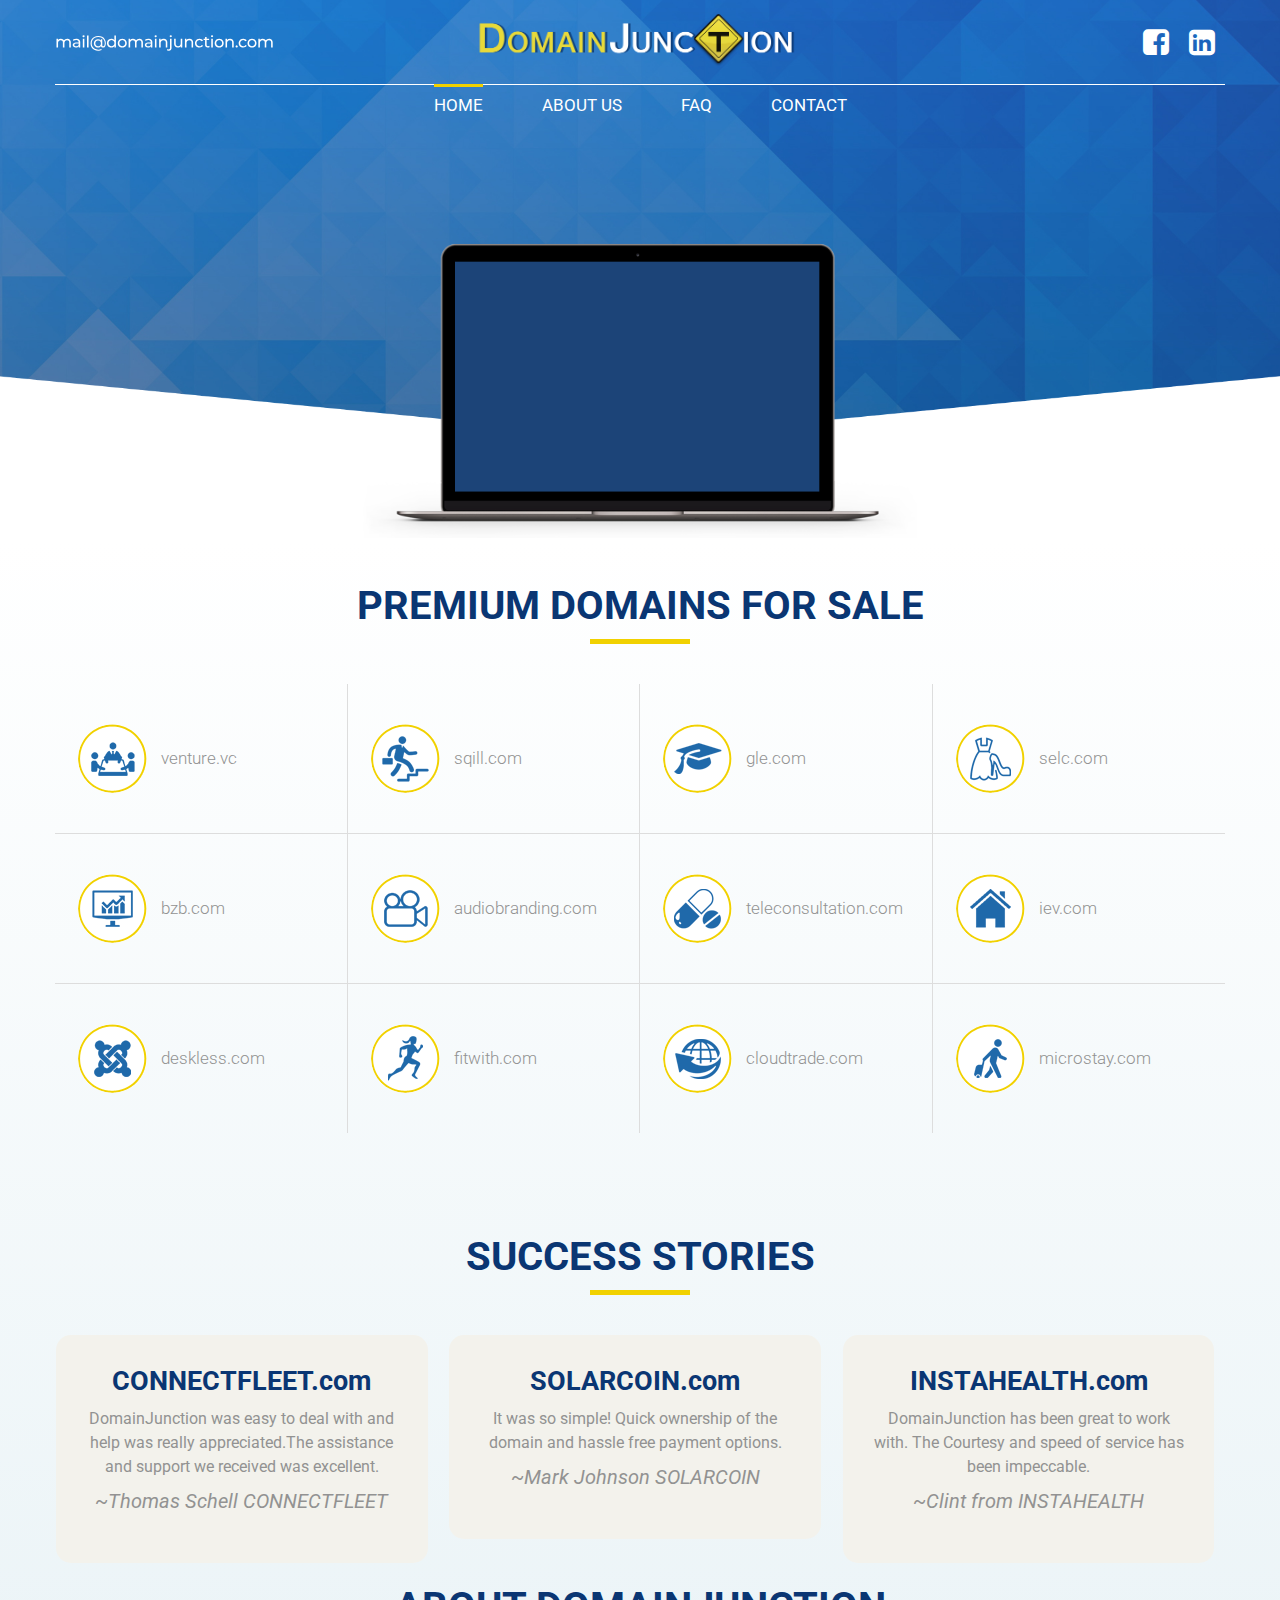
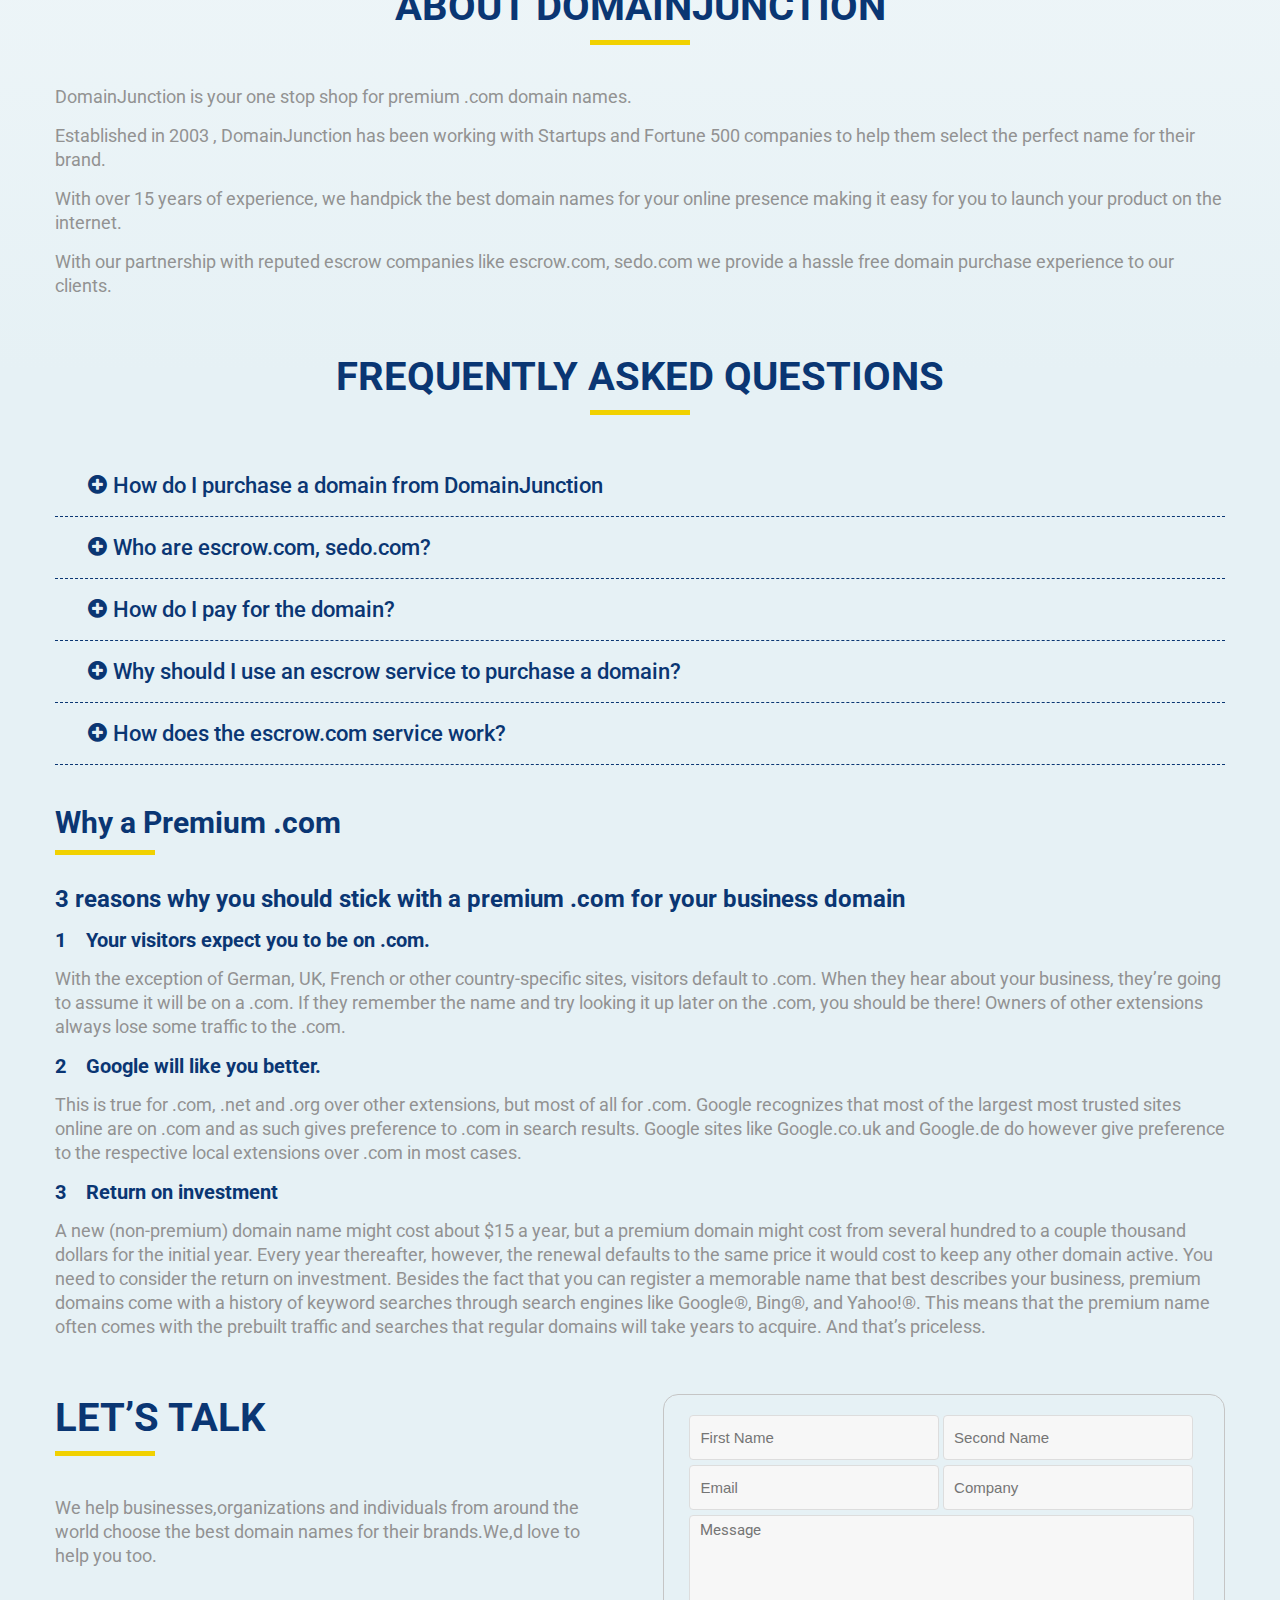
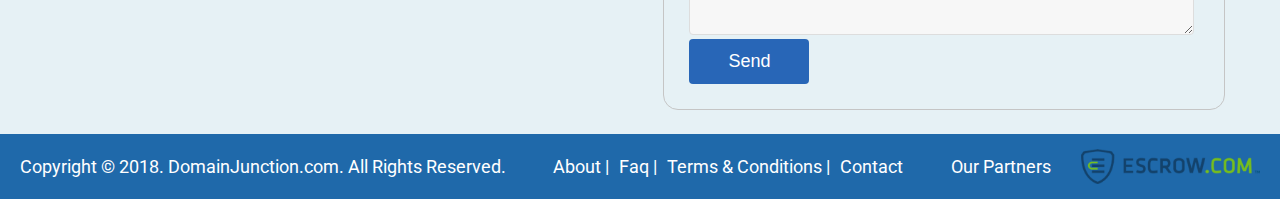
<file: index.html>
<!DOCTYPE html PUBLIC "-//W3C//DTD XHTML 1.1//EN" "xhtml11.dtd">
<html lang="EN">
<head>
	<META HTTP-EQUIV="Content-Type" CONTENT="text/html; charset=utf-8" />
	<TITLE>Domain Junction</TITLE>
	<meta name="description" content="Domain Junction">
	<meta name="viewport" content="width=device-width">
	<link rel="icon" href="img/favicon.ico">
	<link rel="preconnect" href="https://fonts.gstatic.com">
	<link href="https://fonts.googleapis.com/css?family=Roboto:300,400,700" rel="stylesheet">
	<link rel="stylesheet" href="css/style.css">
	<link rel="stylesheet" href="css/owl.carousel.min.css">
	<link rel="stylesheet" href="css/owl.theme.default.min.css">
	<link rel="stylesheet" href="https://maxcdn.bootstrapcdn.com/font-awesome/4.4.0/css/font-awesome.min.css">
	<script src="https://www.google.com/recaptcha/api.js?render=reCAPTCHA_site_key"></script>	
</head>
<!-- HEADER -->
<body>
	<div class="burger-menu">
		<div class="navBurger">
			<svg class="ham hamRotate ham1" viewBox="0 0 100 100" width="53">
				<path class="line top" d="m 30,33 h 40 c 0,0 9.044436,-0.654587 9.044436,-8.508902 0,-7.854315 -8.024349,-11.958003 -14.89975,-10.85914 -6.875401,1.098863 -13.637059,4.1716		-13.637059,16.368042 v 40"></path>
				<path class="line middle" d="m 30,50 h 40"></path>
				<path class="line bottom" d="m 30,67 h 40 c 12.796276,0 15.357889,-11.717785 15.357889,-26.851538 0,-15.133752 -4.786586,-27.274118 -16.667516,-27.274118 -11.88093,0 -18.499247,6.994427 -18.435284,17.125656 l 0.252538,40"></path>
			</svg>
		</div>
	</div>
	<header class="header">
		<div class="container">
			<div class="head-top">
				<div class="head-left">
					<li><img src="img/email1.svg" alt="email"></li>
					</div>
					<div class="logo"><a href="/"><img width="231" height="101" src="img/logo.png" class="custom-logo" alt="::Domain Junction::" sizes="100vw"></a></div>
					<div class="head-right">
						<li><a class="btn1" href="https://www.facebook.com/DomainJunction-2282212068487814/"><i class="fab fa-facebook-square"></i></a></li>
						<li><a class="btn1" href="https://www.linkedin.com/company/domainjunction"><i class="fab fa-linkedin-square"></i></a></li>
					</div>
					</div>
				</div>
				<nav id="menu" class="menu-wrap">
					<ul>
						<li class="menu-item current-menu-item"><a href="/">Home</a></li>
						<li class="menu-item"><a href="#about-us">About Us</a></li>
						<li class="menu-item"><a href="#faq">Faq</a></li>
						<li class="menu-item"><a href="#contact">Contact</a></li>
					</ul>	
				</nav>
			</div>		
		</header>
		<div class="banner">	
		</div>
		<div class="laptop-wrap">
			<div class="laptop-main">
				<iframe width="560" height="315" src="https://www.youtube.com/embed/vuwUVAaCRZY" frameborder="0" allow="autoplay; encrypted-media" allowfullscreen=""></iframe>
				<img src="img/laptop.png" alt="">
			</div>
		</div>
		<div class="blue-bg">
			<div class="cat-wrap" id="cat-wrap">
				<div class="container">
					<h2 class="heading">Premium domains for sale</h2>
					<div class="cat-main">
						<div class="cat-box">
							<a href="http://venture.vc" target="_blank" class="popup-link">
							<img src="img/cat-4.png" alt="" loading="lazy">
							<span>venture.vc</span></a>
						</div>
						<div class="cat-box">
							<a href="http://sqill.com" target="_blank" class="popup-link">
							<img src="img/cat-8.png" alt="" loading="lazy">	
							<span>sqill.com</span></a>
						</div>
						<div class="cat-box">
							<a href="http://gle.com" target="_blank" class="popup-link">
							<img src="img/cat-10.png" alt="" loading="lazy">
							<span>gle.com</span></a>
						</div>
						<div class="cat-box">
							<a href="http://www.selc.com" target="_blank" class="popup-link">
							<img src="img/cat-9.png" alt="" loading="lazy">	
							<span>selc.com</span></a>
						</div>
						<div class="cat-box">
							<a href="http://bzb.com" target="_blank" class="popup-link">
							<img src="img/cat-6.png" alt="" loading="lazy">	
							<span>bzb.com</span></a>
						</div>
						<div class="cat-box">
							<a href="http://audiobranding.com" target="_blank" class="popup-link">
							<img src="img/cat-12.png" alt="" loading="lazy">
							<span>audiobranding.com</span></a>
						</div>
						<div class="cat-box">
							<a href="http://teleconsultation.com" target="_blank" class="popup-link">
							<img src="img/cat-5.png" alt="" loading="lazy">	
							<span>teleconsultation.com</span></a>
						</div>
						<div class="cat-box">
							<a href="http://iev.com" target="_blank" class="popup-link">
							<img src="img/cat-1.png" alt="" loading="lazy">
							<span>iev.com</span></a>
						</div>
						<div class="cat-box">
							<a href="http://deskless.com" target="_blank" class="popup-link">
							<img src="img/cat-11.png" alt="" loading="lazy">
							<span>deskless.com</span></a>
						</div>
						<div class="cat-box">
							<a href="http://fitwith.com" target="_blank" class="popup-link">
							<img src="img/cat-7.png" alt="" loading="lazy">			
							<span>fitwith.com</span></a>
						</div>
						<div class="cat-box">
							<a href="http://cloudtrade.com" target="_blank" class="popup-link">
							<img src="img/cat-3.png" alt="" loading="lazy">				
							<span>cloudtrade.com</span></a>
						</div>
						<div class="cat-box">
							<a href="http://microstay.com" target="_blank" class="popup-link">
							<img src="img/cat-2.png" alt="" loading="lazy">	
							<span>microstay.com</span></a>
						</div>
						<div class="clr"></div>
					</div>
				</div>
			</div>
			<div class="success-wrap">
				<div class="container">
					<h2 class="heading">Success stories</h2>
					<div class="owl-carousel">					
						<div class="success-box">
							<h2>CONNECTFLEET.com</h2>
							<p>DomainJunction was easy to deal with and help was really appreciated.The assistance and support we received was excellent.</p>
							<h2 class="success-italics">~Thomas Schell CONNECTFLEET</h2>
						</div>
						<div class="success-box">
							<h2>SOLARCOIN.com</h2>
							<p>It was so simple! Quick ownership of the domain and hassle free payment options.</p>
							<h2 class="success-italics">~Mark Johnson SOLARCOIN </h2>
						</div>
						<div class="success-box">
							<h2>INSTAHEALTH.com</h2>
							<p>DomainJunction has been great to work with. The Courtesy and speed of service has been impeccable. </p>
							<h2 class="success-italics">~Clint from INSTAHEALTH</h2>
						</div>
					</div>
				</div>
			</div>
			<div id="about-us" class="about-text inner-text">
				<div class="container">
					<div class="description-paragraph">
						<h2 class="heading">About DomainJunction</h2>
						<p>DomainJunction is your one stop shop for premium .com domain names.</p>
						<p>Established in 2003 , DomainJunction has been working with Startups and Fortune 500 companies to help them select the perfect name for their brand.</p>

						<p>With over 15 years of experience, we handpick the best domain names for your online presence making it easy for you to launch your product on the internet.</p>

						<p>With our partnership with reputed escrow companies like escrow.com, sedo.com we provide a hassle free domain purchase experience to our clients.</p>
					</div>
				</div>
			</div>
			<div id="faq" class="custom-faq inner-text">
				<div class="container">
					<h2 class="heading">Frequently asked questions</h2>
					<div class="accordion one">
						<div class="accordion-item">
							<div class="accordion-title">How do I purchase a domain from DomainJunction</div>
							<div class="accordion-text">
								You can browse or search for a domain on DomainJunction.com and send us an inquiry using our online contact form. We will then send you a quote for the domain along with details about the domain sale process.<br>Once both buyer and seller agree on a price, we will proceed with the sale on escrow.com or sedo.com
							</div>
						</div>
						<div class="accordion-item">
							<div class="accordion-title">Who are escrow.com, sedo.com?</div>
							<div class="accordion-text">
								Escrow.com and Sedo.com acts as a third party broker and they provide a safe platform for both buyer and seller.
							</div>
						</div>
						<div class="accordion-item">
							<div class="accordion-title">How do I pay for the domain?</div>
							<div class="accordion-text">
								Our escrow partners like escrow.com offers the option to pay by wire transfer and in some cases PayPal, check, money order, or credit card (Visa, MasterCard, American Express).
							</div>
						</div>
						<div class="accordion-item">
							<div class="accordion-title">Why should I use an escrow service to purchase a domain?</div>
							<div class="accordion-text">
								Mainly for peace of mind, security, and convenience.
							</div>
						</div>
						<div class="accordion-item">
							<div class="accordion-title">How does the escrow.com service work?</div>
							<div class="accordion-text">
								The escrow process takes place in the following steps:
								<ul>
									<li>Both buyer and seller agree for the sale on escrow.com</li>
									<li>Buyer deposits the funds with escrow in safe account.</li>
									<li>Escrow.com confirms deposit and instructs the domain seller to transfer the domain to the buyer.</li>
									<li>Once the domain has been transferred to the buyer, both buyer and seller can conclude the sale on escrow.com.</li>
									<li>Escrow.com will then begin the inspection period and only after they verify that the buyer is the new owner, they will release the funds to the seller.</li>
								</ul>

							</div>
						</div>
					</div>
					<h3>Why a Premium .com</h3>
					<h4>3 reasons why you should stick with a premium .com for your business domain</h4>
					<div class="description-paragraph-premium">
						<h5><span>1</span> Your visitors expect you to be on .com.</h5>
						<p>With the exception of German, UK, French or other country-specific sites, visitors default to .com. When they hear about your business, they’re going to assume it will be on a .com. If they remember the name and try looking it up later on the .com, you should be there! Owners of other extensions always lose some traffic to the .com.</p>
						<h5><span>2</span> Google will like you better.</h5>
						<p>This is true for .com, .net and .org over other extensions, but most of all for .com. Google recognizes that most of the largest most trusted sites online are on .com and as such gives preference to .com in search results. Google sites like Google.co.uk and Google.de do however give preference to the respective local extensions over .com in most cases.</p>
						<h5><span>3</span> Return on investment</h5>
						<p>A new (non-premium) domain name might cost about $15 a year, but a premium domain might cost from several hundred to a couple thousand dollars for the initial year. Every year thereafter, however, the renewal defaults to the same price it would cost to keep any other domain active. You need to consider the return on investment. Besides the fact that you can register a memorable name that best describes your business, premium domains come with a history of keyword searches through search engines like Google®, Bing®, and Yahoo!®. This means that the premium name often comes with the prebuilt traffic and searches that regular domains will take years to acquire. And that’s priceless.</p>
					</div>

				</div>
			</div>

			<div id="contact" class="inner-wrap">
				<div class="container">
					<div class="inner-text">
						<div class="contact">
							<div class="inner-contact">
								<h2 class="heading heading-left">Let’s Talk</h2>
								<p>We help businesses,organizations and individuals from around the world choose the best domain names for their brands.We,d love to help you too.</p>
							</div>
							<div class="inner-contact">
								<form action="https://getform.io/f/eb3aa201-928b-41f5-927f-2b576d52f19f" method="POST" class="wpcf7-form" >
									<div class="two-fields">
										<input  id="name" class="wpcf7-form-control wpcf7-text wpcf7-validates-as-required firstname" placeholder="First Name" name="name" type="text" required>

										<input  id="second-name" class="wpcf7-form-control wpcf7-text wpcf7-validates-as-required firstname" placeholder="Second Name" name="second-name" type="text" required>

										<input id="email" placeholder="Email"  name="Email" type="text" class="wpcf7-form-control wpcf7-text wpcf7-email wpcf7-validates-as-required wpcf7-validates-as-email email" required>


										<input  id="company" class="wpcf7-form-control wpcf7-text wpcf7-validates-as-required firstname" placeholder="Company" name="company" type="text">
									</div>
									<div class="one-field">
										
										<textarea id="message" name="message" cols="40" rows="10" class="wpcf7-form-control wpcf7-textarea wpcf7-validates-as-required message" placeholder="Message"></textarea>
										
									</div>
									<input type="hidden" id="captchaResponse" name="g-recaptcha-response">
									<div class="submit-btn">
										
										<button class="wpcf7-form-control wpcf7-submit submit" id="btn1" type="submit">Send</button>

									</div>
									
								</form>
							</div>
						</div>
					</div>
				</div>
			</div>
			<!-- FOOTER -->
			<footer class="footer">
				<div class="copyright">Copyright © 2018. DomainJunction.com. All Rights Reserved.</div>
				<ul class="footer-menu">
					<li><a href="#about-us">About</a></li>
					<li><a href="#faq">Faq</a></li>
					<li><a href="#">Terms & Conditions</a></li>
					<li><a href="#contact">Contact</a></li>
				</ul>
				<div class="partner"><p>Our Partners</p>
					<img src="img/escrow.png" alt=""></div>
				</footer>
				<!-- FOOTER -->
			</div>
			<script src="js/jquery.min.js"></script>
			<script src="js/owl.carousel.js"></script>
			<script src="js/custom.js"></script>
		</body>
		</html>
</file>
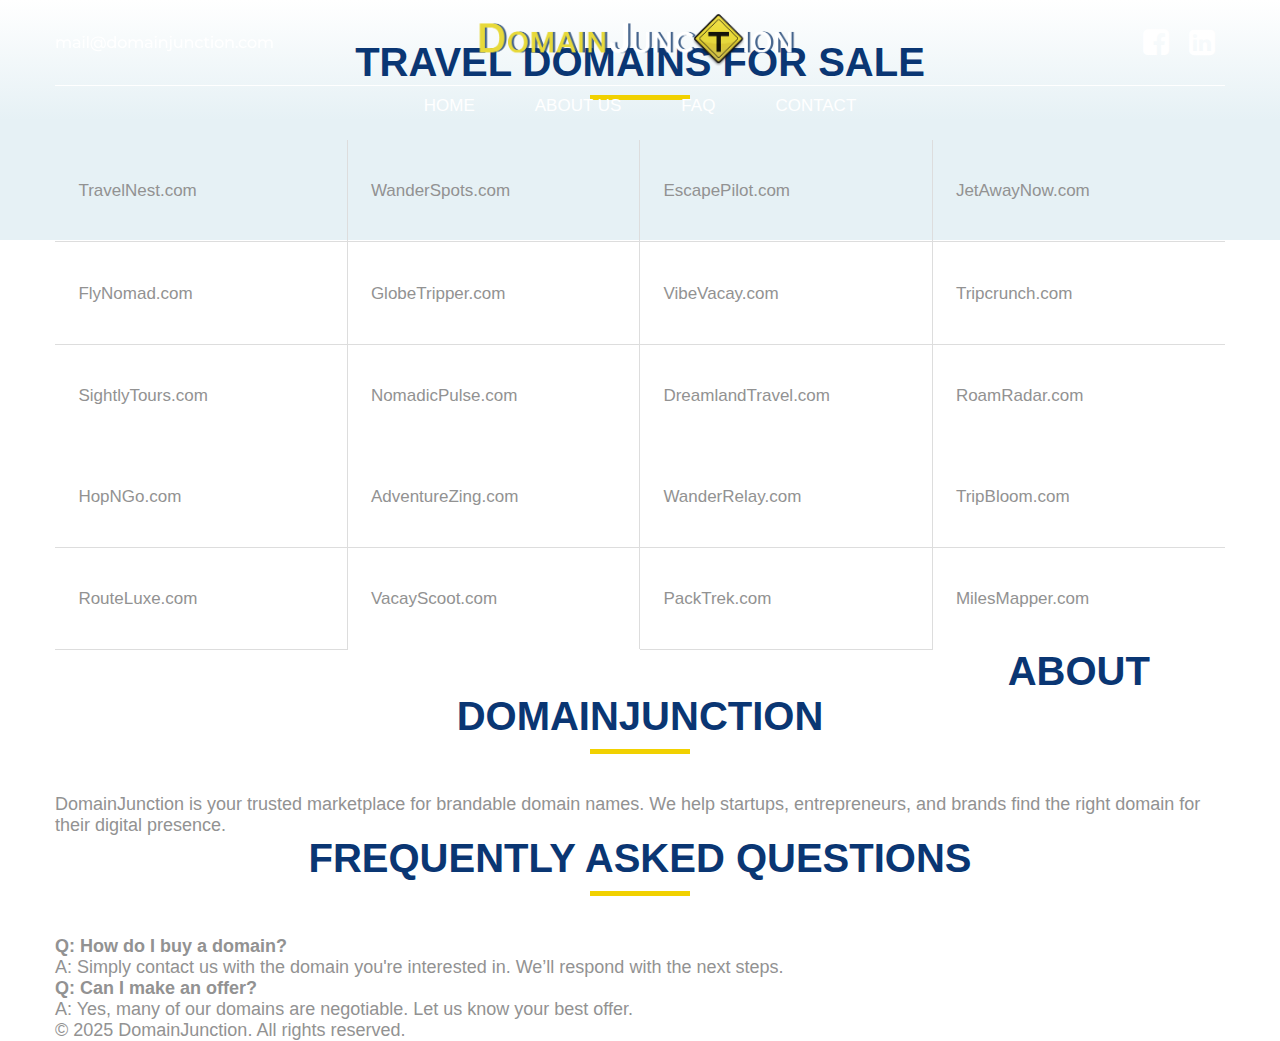
<file: finance.html>
<!DOCTYPE html>
<html lang="en">
<head>
  <meta charset="UTF-8">
  <meta name="viewport" content="width=device-width, initial-scale=1.0">
  <title>Travel Domains | Domain Junction</title>
  <link rel="stylesheet" href="css/style.css">
  <link rel="stylesheet" href="css/owl.carousel.min.css">
  <link rel="stylesheet" href="css/owl.theme.default.min.css">
  <link rel="stylesheet" href="https://maxcdn.bootstrapcdn.com/font-awesome/4.4.0/css/font-awesome.min.css">
</head>
<body>
  <!-- Header -->
  <header class="header">
    <div class="container">
      <div class="head-top">
        <div class="head-left">
          <li><img src="img/email1.svg" alt="email"></li>
        </div>
        <div class="logo">
          <a href="/"><img width="231" height="101" src="img/logo.png" alt="::Domain Junction::"></a>
        </div>
        <div class="head-right">
          <li><a class="btn1" href="https://www.facebook.com/DomainJunction-2282212068487814/"><i class="fa fa-facebook-square"></i></a></li>
          <li><a class="btn1" href="https://www.linkedin.com/company/domainjunction"><i class="fa fa-linkedin-square"></i></a></li>
        </div>
      </div>
    </div>
    <nav id="menu" class="menu-wrap">
      <ul>
        <li class="menu-item"><a href="/">Home</a></li>
        <li class="menu-item"><a href="#about-us">About Us</a></li>
        <li class="menu-item"><a href="#faq">Faq</a></li>
        <li class="menu-item"><a href="#contact">Contact</a></li>
      </ul>
    </nav>
  </header>

  <!-- Travel Domains Section -->
  <div class="blue-bg">
    <div class="cat-wrap" id="cat-wrap">
      <div class="container">
        <h2 class="heading">Travel Domains for Sale</h2>
        <div class="cat-main">
          <div class="cat-box"><span>TravelNest.com</span></div>
          <div class="cat-box"><span>WanderSpots.com</span></div>
          <div class="cat-box"><span>EscapePilot.com</span></div>
          <div class="cat-box"><span>JetAwayNow.com</span></div>
          <div class="cat-box"><span>FlyNomad.com</span></div>
          <div class="cat-box"><span>GlobeTripper.com</span></div>
          <div class="cat-box"><span>VibeVacay.com</span></div>
          <div class="cat-box"><span>Tripcrunch.com</span></div>
          <div class="cat-box"><span>SightlyTours.com</span></div>
          <div class="cat-box"><span>NomadicPulse.com</span></div>
          <div class="cat-box"><span>DreamlandTravel.com</span></div>
          <div class="cat-box"><span>RoamRadar.com</span></div>
          <div class="cat-box"><span>HopNGo.com</span></div>
          <div class="cat-box"><span>AdventureZing.com</span></div>
          <div class="cat-box"><span>WanderRelay.com</span></div>
          <div class="cat-box"><span>TripBloom.com</span></div>
          <div class="cat-box"><span>RouteLuxe.com</span></div>
          <div class="cat-box"><span>VacayScoot.com</span></div>
          <div class="cat-box"><span>PackTrek.com</span></div>
          <div class="cat-box"><span>MilesMapper.com</span></div>
        </div>
      </div>
    </div>
  </div>

  <!-- About & FAQ Section (from main page) -->
  <section class="container" id="about-us">
    <h2 class="heading">About DomainJunction</h2>
    <p>DomainJunction is your trusted marketplace for brandable domain names. We help startups, entrepreneurs, and brands find the right domain for their digital presence.</p>
  </section>

  <section class="container" id="faq">
    <h2 class="heading">Frequently Asked Questions</h2>
    <p><strong>Q: How do I buy a domain?</strong><br>A: Simply contact us with the domain you're interested in. We’ll respond with the next steps.</p>
    <p><strong>Q: Can I make an offer?</strong><br>A: Yes, many of our domains are negotiable. Let us know your best offer.</p>
  </section>

  <!-- Footer -->
  <footer class="container">
    <p>&copy; 2025 DomainJunction. All rights reserved.</p>
  </footer>
</body>
</html>
</file>
<file: css/style.css>
@charset "utf-8";
/* CSS Document */

body{
    font-family: 'Roboto', sans-serif;
    font-size:18px;
    color:#929292;
}
*{
    margin:0;
    padding:0;
    box-sizing:border-box;
    -moz-box-sizing:border-box;
    -webkit-box-sizing:border-box;
    -o-box-sizing:border-box;
}
img{
    max-width:100%;
}
.clr{
    clear:both;
}
h1, h2, h3, h4, h5, h6{
    font-weight:700;
    color:#0a3673;
}
a{
    text-decoration:none;
    color:#0a3673;
}
.container {
    width: 1170px;
    margin: 0 auto;
}
.header{
    position:absolute;
    width:100%;
    top:0;
    z-index:10;
}
.head-top{
    border-bottom:1px solid #fff;
    position:relative;
    z-index: 10;
}
.menu-item-object-custom.current-menu-item a:before {
    background: none !important;
}
.head-left, .head-right{
    position:absolute;
    top:50%;
    left:0;
    transform:translate(0, -50%);
    -moz-transform:translate(0, -50%);
    -webkit-transform:translate(0, -50%);
    -o-transform:translate(0, -50%);
    -ms-transform:translate(0, -50%);
}
.head-left li, .head-right li {
    list-style: none;
}
.head-left a{
    color:#fff;
    display:inline-block;
    text-decoration:none;
    margin-right:10px;
}
.head-left img{
    display:inline-block;
    vertical-align:middle;
    margin-right:5px;
}
.head-right{
    left:auto;
    right:0;
    display: inline-flex;
}
.btn1 {
    padding: 10px;
    font-size: 30px;
    color: #fff;
}
.btn1:hover{
     color: #9dc7ec;
}
.logo{
    margin:0 auto;
    text-align:center;
}
.logo a{
    display:inline-block;
}
.logo img {
    display: block;
    height: 80px;
    width: auto;
}

.navBurger {
    position: absolute;
    top: 50%;
    -webkit-transform: translateY(-50%);
    -ms-transform: translateY(-50%);
    transform: translateY(-50%);
    display: none;
}
@media screen and (max-width: 767px) {
    .navBurger {
        display: block;
    }
}
.navBurger svg {
    width: 60px;
}
.navBurger svg path {
    stroke: #ffffff;
}
.ham {
    cursor: pointer;
    -webkit-tap-highlight-color: transparent;
    -webkit-transition: -webkit-transform 0.4s;
    transition: -webkit-transform 0.4s;
    -o-transition: transform 0.4s;
    transition: transform 0.4s;
    -moz-user-select: none;
    -webkit-user-select: none;
    -ms-user-select: none;
    user-select: none;
}
.navBurger.is-active .hamRotate {
    -webkit-transform: rotate(45deg);
    -ms-transform: rotate(45deg);
    transform: rotate(45deg);
}
.navBurger.is-active .hamRotate180 {
    -webkit-transform: rotate(180deg);
    -ms-transform: rotate(180deg);
    transform: rotate(180deg);
}
.line {
    fill: none;
    -webkit-transition: stroke-dasharray 0.4s, stroke-dashoffset 0.4s;
    -o-transition: stroke-dasharray 0.4s, stroke-dashoffset 0.4s;
    transition: stroke-dasharray 0.4s, stroke-dashoffset 0.4s;
    stroke: #000;
    stroke-width: 5.5;
    stroke-linecap: round;
}
.ham1 .top {
    stroke-dasharray: 40 139;
}
.ham1 .bottom {
    stroke-dasharray: 40 180;
}
.navBurger.is-active .ham1 .top {
    stroke-dashoffset: -98px;
}
.navBurger.is-active .ham1 .bottom {
    stroke-dashoffset: -138px;
}
.menu-wrap{
    text-align:center;
    position: relative;
    z-index:999;
}
.menu-wrap li{
    display:inline-block;
    margin-left:55px;
}
.menu-wrap li:nth-child(1){
    margin-left:0;
}
.menu-wrap a{
    font-size:17px;
    text-transform:uppercase;
    text-decoration:none;
    color:#fff;
    padding:10px 0;
    display:inline-block;
    position:relative;
    z-index:1;
}
.menu-wrap ul li.current-menu-item a:before{
    position:absolute;
    content:'';
    z-index:2;
    height:3px;
    left:0;
    right:0;
    background:#f1d100;
    top:-1px;
}
.banner{
    background-image:url("../img/banner5.jpg");
    background-repeat:no-repeat;
    background-position:center center;
    background-size:cover;
    padding:195px 0 245px;
    text-align:center;
    position:relative;
}
.banner::after, .inner-header::after{
    content:"";
    position:absolute;
    bottom:-1px;
    left:0;
    width:100%;
    background-image:url("../img/tilled_bg.png");
    background-size:100%;
    background-repeat:no-repeat;
    background-position:left bottom;
    height:200px;
}
.banner h2{
    font-size:70px;
    color:#fff;
    font-family: 'Poppins', sans-serif;
    font-weight:600;
}
.banner p{
    font-size:32px;
    font-weight:300;
    color:#fff;
    font-family: 'Poppins', sans-serif;
}

.laptop-wrap {
    text-align: center;
    margin-top: -196px;
    position: relative;
}
.laptop-main{
    display:inline-block;
    position:relative;
    max-width:700px;
}
.laptop-main iframe {
    position: absolute;
    width: 368px;
    left: 160px;
    top: 17px;
    height: 232px;
}
.laptop-main img {
    width: 80%;
}
.video-holder {
    position: absolute;
    width: 364px;
    height: 230px;
    top: 17px;
    left: 162px;
    background-image: url(../images/video-thumb.png);
    background-repeat: no-repeat;
    background-size: cover;
}
.heading{
    font-size:40px;
    color:#0a3673;
    text-transform:uppercase;
    position:relative;
    padding-bottom:15px;
    margin-bottom:40px;
    text-align:center;
}
.heading::after{
    content:"";
    position:absolute;
    background:#f1d100;
    bottom:0;
    height:5px;
    width:100px;
    left:50%;
    transform:translate(-50%, 0);
    -moz-transform:translate(-50%, 0);
    -webkit-transform:translate(-50%, 0);
    -o-transform:translate(-50%, 0);
    -m-transform:translate(-50%, 0);
}
.blue-bg{
    background: #ffffff;
    background: -moz-linear-gradient(top, #ffffff 0%, #e6f1f5 50%, #e6f1f5 100%, #e6f1f5 100%);
    background: -webkit-linear-gradient(top, #ffffff 0%,#e6f1f5 50%,#e6f1f5 100%,#e6f1f5 100%);
    background: linear-gradient(to bottom, #ffffff 0%,#e6f1f5 50%,#e6f1f5 100%,#e6f1f5 100%);
    filter: progid:DXImageTransform.Microsoft.gradient( startColorstr='#ffffff', endColorstr='#e6f1f5',GradientType=0 );
}
.intro-text{
    padding:0 10%;
}
.cat-wrap{
    padding:40px 0 100px;
}
.cat-main{
    margin-top:40px;
}
.cat-box{
    float:left;
    width:25%;
    padding: 40px 0 40px 2%;
    border-right:1px solid #ddd;
    border-bottom:1px solid #ddd;
}
.cat-box:hover{
    background:#1F69AA;
    -webkit-transition:all .3s ease-in;
    -moz-transition:all .3s ease-in;
  -o-transition:all ease-in;
  transition:all .3s ease-in;
  text-decoration:none;
}
.cat-box:hover span{
        color:#fff;
        -webkit-transition:all .3s ease-in;
    -moz-transition:all .3s ease-in;
    -o-transition:all ease-in;
    transition:all .3s ease-in;
    text-decoration:none;
}
.cat-main .cat-box:nth-child(4n) {
    border-right:0;
}
.cat-main .cat-box:nth-child(9n),
.cat-main .cat-box:nth-child(10n),
.cat-main .cat-box:nth-child(11n),
.cat-main .cat-box:nth-child(12n){
    border-bottom:0;
}
.cat-box img{
    display:inline-block;
    vertical-align:middle;
    margin-right:10px;
    background:#fff;
    border-radius:50%;
    width: 69px;
    height: 69px;
}
.cat-box span{
    display:inline-block;
    vertical-align:middle;
    font-size:17px;
    color:#929292;
    font-weight:300;
    max-width:140px;
    text-align:left;
}
.fa-facebook-square:before, .fa-linkedin-square:before {
    font-family: 'FontAwesome';
    font-style: normal;
}
.success-wrap{
    text-align:center;
}
.success-box{
    float:left;
    background:#f3f2ec;
    border-radius:15px;
    padding:30px;
    /*width:31.33%;*/
    margin-right:3%;
}
.success-box img{
    margin:0 auto 15px;
    width:auto !important;
}
.success-box:nth-child(3n){
    margin-right:0;
}
.success-box p{
    font-size:16px;
    line-height:24px;
}
.success-wrap .success-box h2 {
    margin: 0 0 10px;
}
h2.success-italics {
    color: #929292;
    font-size: 20px;
    font-style: italic;
    font-weight: 400;
    padding: 10px 0px;
}
.owl-dots {
    padding: 40px 0;
}
.owl-dot.active span {
    background: #f1d100;
}
.owl-dot span {
    width: 15px;
    display: inline-block;
    margin: 2px;
    height: 15px;
    background: #e2e2e2;
    border-radius: 100%;
    -moz-border-radius: 100%;
    -webkit-border-radius: 100%;
    -o-border-radius: 100%;
}
.wrapper {
    height: 100%;
    padding: 50px;
}
.accordion-item {
    color: #0a3673;
    border-bottom: 1px dashed #0a3673;
    margin: 0;
    position: relative;
    padding: 18px;
}
.accordion-title {
    position: relative;
    padding-left: 40px;
    cursor: pointer;
    font-size: 22px;
    font-weight: 500;
}
.accordion-title::before{
    content: '\f055';
    font-family: 'FontAwesome';
    position: absolute;
    left: 15px;
}
.accordion-title.active::before {
    content: '\f056';
}
.accordion-text {
    display: none;
    padding: 1em 2.2em;
    color: #919191;
    font-size: 18px;
    line-height: 24px;
}
.inner-text {
    padding: 20px 0px;
}
.contact {
    width: 100%;
    display: inline-block;
}
.two-fields input{
   width: 49%;
   margin-bottom: 5px;
}
.one-field textarea{
    width: 99%;
}
.inner-contact {
    width: 48%;
    float: left;
}
.inner-contact:nth-child(2){
    float:right;
    width:48%;
}
.contact iframe{
    display:block;
    width:100%;
    min-height:444px;
}
.contact .wpcf7-form{
}
.contact .wpcf7-form span{
    display:block;
    margin-bottom:10px;
}
.contact .wpcf7-form br{
    display:none;
}
.contact .wpcf7-form .wpcf7-form-control{
    border:1px solid #ddd;
    background:#f7f7f7;
    height:45px;
    font-size:15px;
    border-radius:4px;
    padding:5px 10px;
}
.contact .wpcf7-form textarea.wpcf7-form-control{
    height:120px;
    font-family: 'Roboto', sans-serif;
}
.contact .wpcf7-form .wpcf7-submit,
.comments-area .form-submit .submit {
    background: #2866b7;
    width: 120px;
    color: #fff;
    border: none;
    cursor: pointer;
    font-size: 18px;
    position: relative;
    display: block;
}
.contact .wpcf7-form .wpcf7-recaptcha {
    height: auto;
    background: none;
    border: none;
    padding: 0;
    margin-top: -5px;
    margin-bottom: 10px;
}
.contact .wpcf7-form .wpcf7-recaptcha iframe{
    height:auto;
    min-height:1px;
}
.inner-wrap p {
    font-size: 18px;
    line-height: 24px;
    margin-bottom: 15px;
}
.inner-text p{
    font-size:18px;
    line-height:24px;
    margin-bottom:15px;
}
.about-text .description-paragraph {
    display: inline-block;
    width: 100%;
}
.inner-text h3 {
    position: relative;
    display: inline-block;
    padding-bottom: 15px;
    margin: 40px 0 30px;
    font-size: 30px;
}
.inner-text h3:after {
    content: "";
    position: absolute;
    background: #f1d100;
    bottom: 0;
    height: 5px;
    width: 100px;
    left: 0;
}
.inner-text h4 {
    margin-bottom: 15px;
    font-size: 24px;
}
.inner-text h5 {
    font-size: 20px;
    margin-bottom: 15px;
}
.inner-text h5 span {
    display: inline-block;
    margin-right: 15px;
}
.contact h2 {
    font-size: 40px;
}
.domain-message textarea.wpcf7-textarea{
    height:70px;
}
.contact .wpcf7-form{
    border:1px solid #c5c5c5;
    border-radius:15px;
    padding:20px 25px 25px;
}
.contact .wpcf7-form .two-fields{
    overflow:hidden;
}
.contact .wpcf7-form span.input-outer{
    margin:0;
}
.contact .wpcf7-form span.input-outer .wpcf7-form-control-wrap{
    margin-bottom:5px;
}
.contact .wpcf7-form .capcha{
    display:block;
    width:100%;
}
.contact .wpcf7-form ..wpcf7-recaptcha{
    background:none;wpcf7-form-control
    border-radius:0;
    border:0;
    height:auto;
    padding:0;
}
.contact .wpcf7-form span.wpcf7-not-valid-tip{
    text-align:left;
    margin:5px 0 0;
}
.heading-left {
    text-align: left;
}
.heading-left::after{
    left:0;
    transform:none;
}
.footer{
    display: -webkit-box;
    display: -ms-flexbox;
    display: flex;
    -ms-flex-wrap: wrap;
    flex-wrap: wrap;
    -webkit-box-pack: justify;
    -ms-flex-pack: justify;
    justify-content: space-between;
    -webkit-box-align: center;
    -ms-flex-align: center;
    align-items: center;
    color: #fff;
    padding: 15px 20px;
    background: rgb(31, 105, 170);
}
ul.footer-menu{
    display: inline-block;
    list-style-type: none;
}
ul.footer-menu li{
    display: inline-block;
}
.footer-menu li:before {
    content: '|';
    margin-right: 10px;
    color: #fff;
}
.footer-menu li:first-child:before{
    content: '';
    margin-right: 0;
    margin-left: 0;
}
.footer-menu li a{
     color: #fff;
}
.footer .partner{
    display: -webkit-box;
    display: -ms-flexbox;
    display: flex;
    -webkit-box-align: center;
    -ms-flex-align: center;
    align-items: center;
}
.footer .partner img {
    max-height: 35px;
    margin-left: 30px;
}

/*--responsive--*/

@media all and (max-width:1250px){
    .container{padding:0 15px;}
    .description-paragraph .about-img:after{right:-15px; left:15px;}
    .copyright{order: 1;}
    ul.footer-menu, .partner{margin-bottom: 16px;}
}
@media all and (max-width:1170px){
    .container{width:980px;}
    .banner h2{font-size:56px;}
    .banner p{font-size:30px;}
    .inner-header{padding-bottom:35px;}
    .cat-box {padding: 40px 0 40px 1%;}
    .head-left img{max-width: 75%;}
}
@media all and (max-width:980px){
    .container{width:750px;}
    .head-left a{font-size:15px;}
    .logo img{width:145px;height: auto;}
    .menu-wrap a{font-size:18px;}
    .head-left a{margin-right:15px;}
    .cat-wrap{padding:30px 0 60px;}
    .btn1{font-size:16px; padding:13px 30px;}
    .banner{padding:200px 0 290px;}
    .cat-box{width:25%; min-height:181px;}
    .inner-header{padding-bottom:25px;}
    .cat-box{min-height:180px;}
    .cat-box span{display:block; max-width:none; text-align:center;}
    .cat-box img{display:block; margin:0 auto 5px;}
}
@media all and (max-width:767px){
    .container{width:90%; padding:0;}
    .laptop-main{max-width:450px;}
    .video-holder{width: 235px;height: 150px;top: 12px;left: 106px;}
    .logo{float:left;}
    .head-top{overflow:hidden;}
    .head-left, .head-right {position:relative; padding-top: 20px; text-align:center; top:auto; left:auto; right:auto; transform:none;}
    .head-right{float:right; padding: 10px 0;}
    .logo{padding:10px 0;}
    .menu-wrap a{font-size:15px;}
    .menu-wrap li{display: block; margin-left:0!important;}
    .banner h2{font-size:30px;}
    .banner{padding:145px 0 170px;}
    .banner p{font-size:16px;}
    .laptop-wrap{margin-top:-160px;}
    .cat-box{width:100%;}
    .cat-box span{max-width:100%;}
    .cat-main .cat-box:nth-child(9n), .cat-main .cat-box:nth-child(10n), .cat-main .cat-box:nth-child(11n){border-bottom: 1px solid #ddd;}
    .heading{font-size:32px;}
    .inner-domain{display:block; text-align:center; height:auto; padding:20px;}
    .inner-domain h2, .inner-domain .price, .inquiry-link{width:100%; display:block; text-align:center;}
    .inner-domain .price{padding:5px 0 10px;}
    .inner-contact{width:100%; margin-bottom:20px;}
    .inner-contact:nth-child(2){width:100%;}
    .description-paragraph img{margin:0 0 15px 0; width:100%; max-width:100%;}
    .description-paragraph .about-img{margin:30px 0 20px 0;}
    .about-text .description-paragraph{overflow:visible;}
    .contact h2 {font-size: 28px;padding: 0;margin: 0 0 10px;}
    .cat-box{border-right:0;}
    .cat-main a:nth-child(9n) .cat-box, .cat-main a:nth-child(10n) .cat-box, .cat-main a:nth-child(11n) .cat-box, .cat-main a:nth-child(12n) .cat-box{border-bottom: 1px solid #ddd;}
    .menu-wrap{display:none;}
    .contact .wpcf7-form{padding:12px;}
    .laptop-main iframe{width: 237px; left: 105px; top: 10px; height: 155px;}
    .burger-menu{position: relative;height: 50px;background-color: #1f69aa;}
    .menu-wrap.is-opened {display: -webkit-box;display: -ms-flexbox;display: flex;}
    .menu-wrap {display: none;position: absolute;-webkit-box-pack: center; -ms-flex-pack: center;justify-content: center;top: 0;left: 0;width: 100%;min-height: 100vh;background-color: #1f69aa;}
    .header {top: 50px;}
}
@media all and (max-width:480px){
    .menu-wrap a{font-size:12px;}
    .laptop-main{max-width:300px;}
    .laptop-main iframe{width: 159px; left: 69px; top: 6px; height: 106px;}
    .video-holder {width: 146px;height: 93px;top: 7px;left: 66px;}
    .logo{float:none;}
    .head-right{float:none; padding:0;}
    .banner{padding:200px 15px 110px;}
    .banner h2{font-size:24px;}
    .laptop-wrap{margin-top:-90px;}
    .banner::after{height:80px;}
    .cat-box{padding:30px;}
    .cat-box span{display:block; text-align:center; margin-top:10px;}
    .contact iframe{height:220px;}
    .contact .wpcf7-form .capcha #recaptcha div,.single-domain .wpcf7-recaptcha div{width:100% !important;}  
}
</file>
